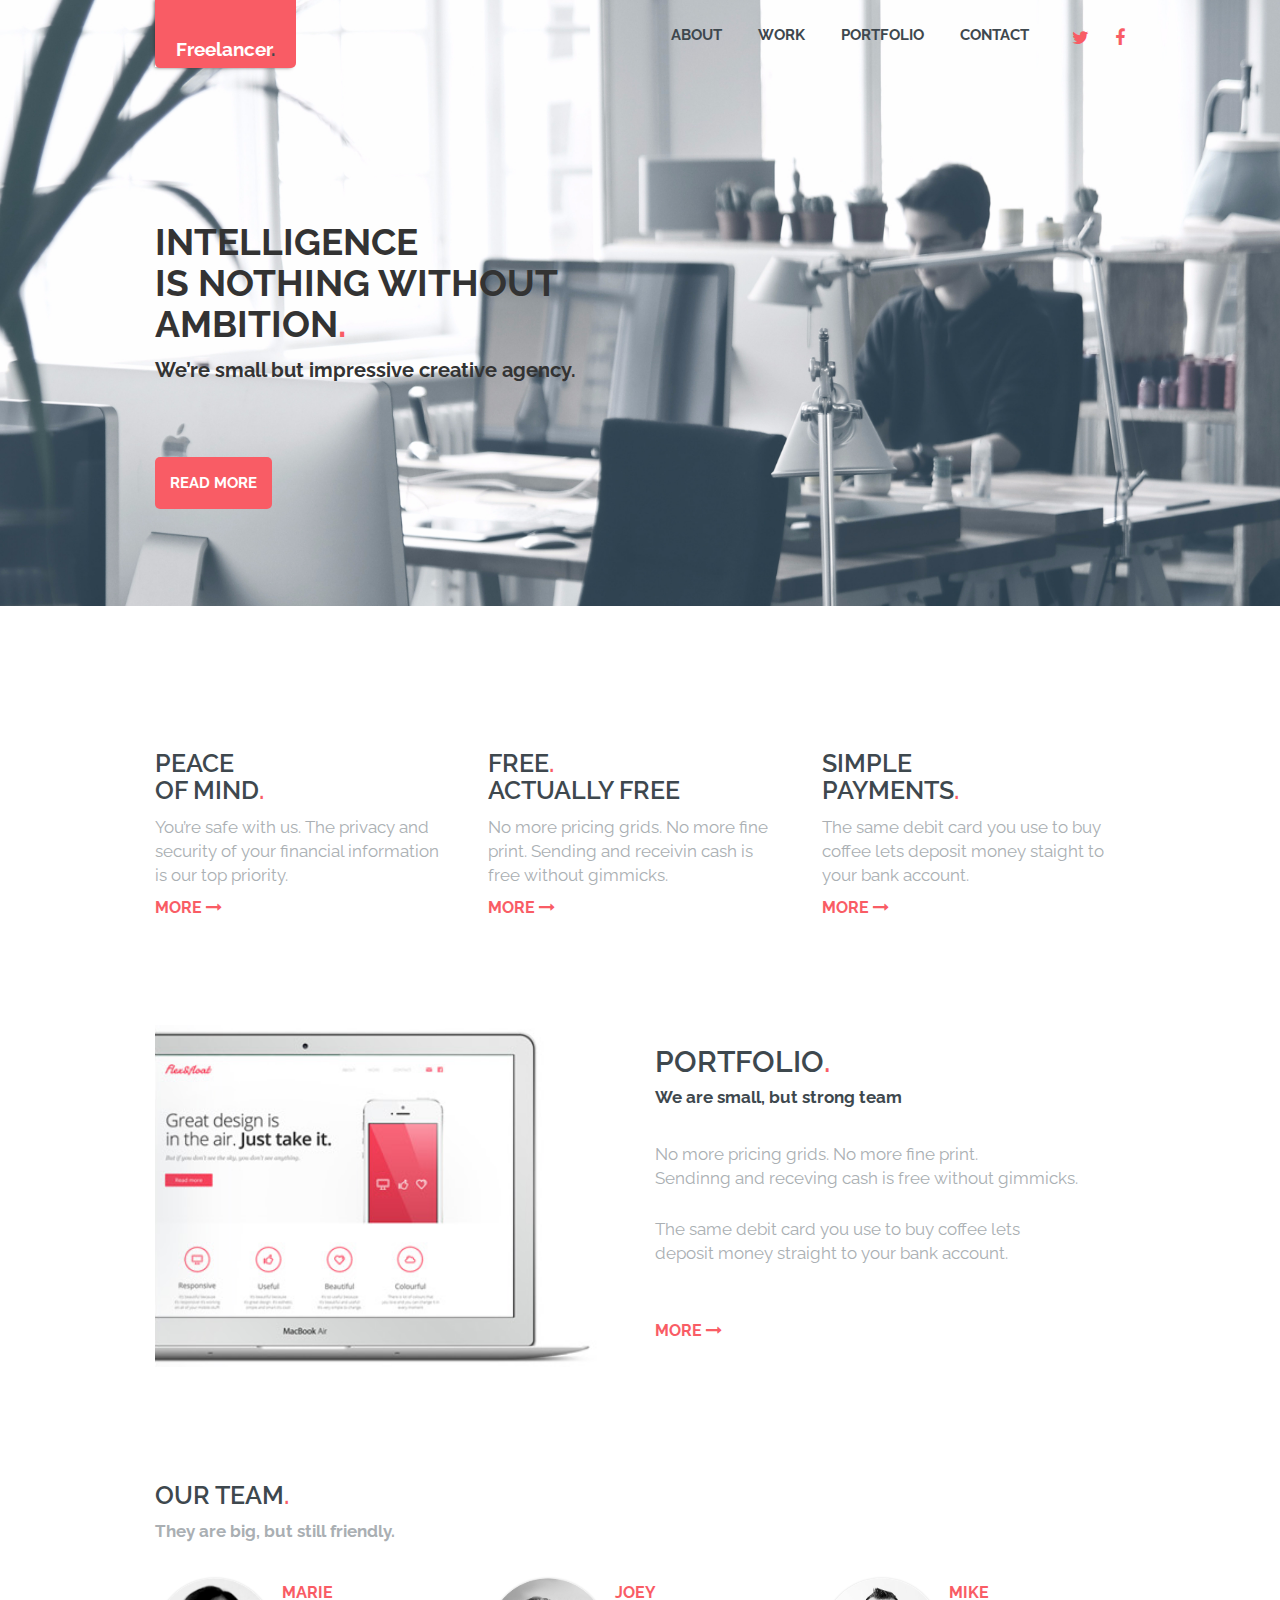
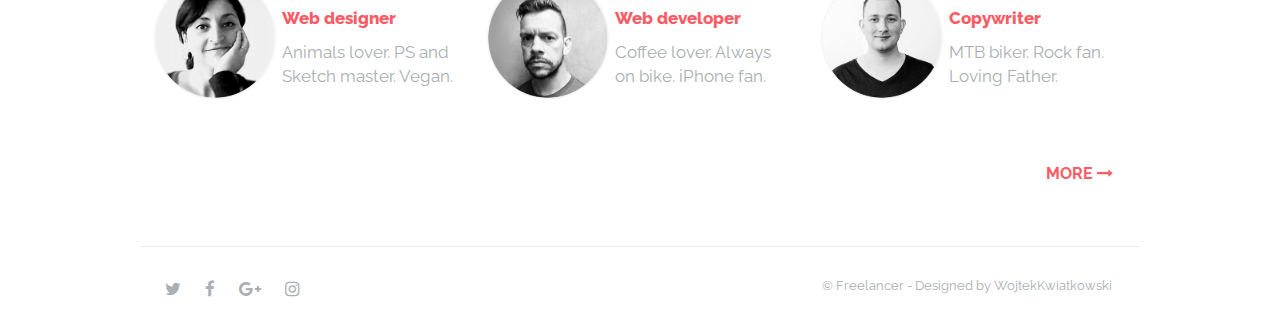
<file: index.html>
<!DOCTYPE html>
<html lang="en">
  <head>
    <meta charset="utf-8">
    <meta http-equiv="X-UA-Compatible" content="IE=edge">
    <meta name="viewport" content="width=device-width, initial-scale=1">

    <title>Freelancer</title>
    <link rel="shortcut icon" href="img/favicon.ico" type="image/x-icon">
    <!-- Bootstrap -->
    <link href="css/bootstrap.min.css" rel="stylesheet">
    <link rel="stylesheet" type="text/css" href="css/main.css">
    <link rel="stylesheet" href="font-awesome/css/font-awesome.min.css">
    <link href="https://fonts.googleapis.com/css?family=Raleway" rel="stylesheet">
  </head>

  <body>
    <div class="header">
      <div class="container">
        <div class="row">
          <div class="col-md-2">
            <div class="logo"><a href="#">Freelancer<span>.</span></a></div></div>
            <div class="col-md-4"></div>

            <div class="col-md-5"> 
              <div class="main-menu"> 
                <a href="#">ABOUT</a>
                <a href="#">WORK</a>
                <a href="#">PORTFOLIO</a>
                <a href="#">CONTACT</a>
              </div> 
            </div> 
            <div class="col-md-1"> 
              <div class="main-menu"> 
                <a href="https://twitter.com/" class="icon-links link-1" rel="external" title="twitter"><i class="fa fa-twitter" aria-hidden="true"></i></a>
                <a href="https://ru-ru.facebook.com/" class="icon-links link-2" rel="external" title="facebook"><i class="fa fa-facebook" aria-hidden="true"></i></a>
              </div>
            </div>               
                     
        </div>
        <div class="row">
          <div class="col-md-12">
            <h3 class="header-text-block-h3">INTELLIGENCE<br>IS NOTHING WITHOUT<br>AMBITION<span>.</span></h3>
            <h5 class="header-text-block-h5">We’re small but impressive creative agency.</h5>
          </div>
        </div>
        <div class="row">
          <div class="col-md-12"> 
            <div class="btn-link"><a href="#">READ MORE</a></div>
          </div>
        </div>
        </div>
      </div>
    </div>

    <div class="container">
      <div class="content">
        <div class="row">
          <div class="col-md-4">          
           <div class="article">
              <h4>PEACE<br>OF MIND<span>.</span></h4>
              <p>You’re safe with us. The privacy and<br>security of your financial information<br>is our top priority.</p>
              <a href="#">MORE <i class="fa fa-long-arrow-right" aria-hidden="true"></i></a>
            </div>
          </div>
          <div class="col-md-4">
            <div class="article">
              <h4>FREE<span>.</span><br>ACTUALLY FREE</h4>
              <p>No more pricing grids. No more fine<br>print. Sending and receivin cash is<br>free without gimmicks.</p>
              <a href="#">MORE <i class="fa fa-long-arrow-right" aria-hidden="true"></i></a>
            </div>
          </div>
          <div class="col-md-4">
            <div class="article">
              <h4>SIMPLE<br>PAYMENTS<span>.</span></h4>
              <p>The same debit card you use to buy<br>coffee lets deposit money staight to<br>your bank account.</p>
              <a href="#">MORE <i class="fa fa-long-arrow-right" aria-hidden="true"></i></a>
            </div>
          </div>       
        </div>
        <div class="row">
          <div class="col-md-6">
            <div class="portfolio">
              <img src="img/port.png">
            </div>
          </div>
          <div class="col-md-6">
            <div class="portfolio">
              <h3>PORTFOLIO<span>.</span></h3>
              <h5>We are small, but strong team</h5>
              <p>No more pricing grids. No more fine print.<br>Sendinng and receving cash is free without gimmicks.</p> 
              <p class="p">The same debit card you use to buy coffee lets<br>deposit money straight to your bank account.</p>
              <a href="#">MORE <i class="fa fa-long-arrow-right" aria-hidden="true"></i></a>
            </div>
           </div>
        </div>
        <div class="row">
          <div class="col-md-12"> 
            <h4>OUR TEAM<span>.</span></h4>
            <p>They are big, but still friendly.</p>
          </div>
        </div>
        <div class="row">
          <div class="col-md-4"> 
            <div class="about">
              <a href="#" class="about-link-img" rel="external"><img src="img/1.png"></a>
              <p class="p-1"><a href="#" rel="external">MARIE</a></p>
              <p class="p-2">Web designer</p>
              <p>Animals lover. PS and Sketch master. Vegan.</p>                   
            </div>
          </div>
          <div class="col-md-4">
            <div class="about"> 
              <a href="#" class="about-link-img" rel="external"><img src="img/3.png"></a>
              <p class="p-1"><a href="#" rel="external">JOEY</a></p>
              <p class="p-2">Web developer</p>
              <p>Coffee lover. Always on bike. iPhone fan.</p>     
            </div>
          </div>
          <div class="col-md-4"> 
            <div class="about">
              <a href="#" class="about-link-img" rel="external"><img src="img/2.png"></a>
              <p class="p-1"><a href="#" rel="external">MIKE</a></p>
              <p class="p-2">Copywriter</p>
              <p>MTB biker. Rock fan. Loving Father.</p>
            </div>
          </div>        
        </div>
        <div class="row">
          <div class="col-md-10"></div>
            <div class="col-md-2">
              <div class="about-link"><a href="#">MORE <i class="fa fa-long-arrow-right" aria-hidden="true"></i></a></div>
            </div>
          </div>
        </div>
      </div>
    </div>

    
      <div class="container">
        <div class="row">
        <div class="footer">
          <hr>
          <div class="col-md-4">
            <div class="footer-social-links">
              <a href="#" title="twitter"><i class="fa fa-twitter" aria-hidden="true"></i></a>
              <a href="#" title="facebook"><i class="fa fa-facebook" aria-hidden="true"></i></a>            
              <a href="#" title="google-plus"><i class="fa fa-google-plus" aria-hidden="true"></i></a>
              <a href="#" title="instagram"><i class="fa fa-instagram" aria-hidden="true"></i></a>
            </div>
          </div>
          <div class="col-md-4"></div>
          <div class="col-md-4">
            <div class="footer-inf">  
              <p>© Freelancer - Designed by WojtekKwiatkowski</p>
            </div>
          </div>
        </div>
      </div>
    </div>  

  <script src="https://ajax.googleapis.com/ajax/libs/jquery/1.12.4/jquery.min.js"></script>
  <script src="js/bootstrap.min.js"></script>
  <script type="text/javascript">
      /* <![CDATA[ */
      function externalLinks() {
        links = document.getElementsByTagName("a");
        for (i=0; i<links.length; i++) {
          link = links[i];
          if (link.getAttribute("href") && link.getAttribute("rel") == "external")
          link.target = "_blank";
        }
      }
      window.onload = externalLinks;
      /* ]]> */ 
  </script>

  </body>
</html>
</file>
<file: css/main.css>
body {
	font-family: 'Raleway', sans-serif;
}

a:hover {
	text-decoration: none;
}

a {
	font-size: 16px;
}

h3 {
	font-size: 30px;
}

h4 {
	font-size: 25px;
}

h5 {
    font-size: 20px;
}

p {
	font-size: 17px;
}

.btn-link:hover {
	text-decoration: none;
}

.container {
    width: 1000px;
}

.header {
	background-image: url(../img/jAWyjfT.jpeg);
	background-repeat: no-repeat;
	background-size: cover;
    height: 606px;
}

.logo {
    padding-top: 36px;
    padding-bottom: 4px;
    text-align: center;
    width: 136px;
    box-shadow: 0 0 4px;
}

.logo span {
	color: #3e484e;
}

.logo a {
    color: #fff;
    font-weight: bold;
    font-size: 19px;
    background-color: #f95c65;
    border-radius: 0 0 5px 5px;
    padding: 39px 21px 8px;
}


.logo a:hover {
	background-color: rgba(255, 255, 255, 0.56);
	color: #f95c65;
    transition: 0.4s ease-in-out;
}

.btn-link a:hover {
	background-color: rgba(255, 255, 255, 0.56);
	color: #f95c65;
    transition: 0.4s ease-in-out;	
}

.main-menu {
    padding-top: 25px;
    margin-right: -15px;
}

.main-menu a {
    color: #3e484e;
    font-weight: bold;
	padding: 0 16px;
    font-size: 15px;
}

.main-menu a:hover {
	color: #f95c65;
}

a.icon-links  {
	color: #f95c65;
    font-size: 18px;
}

a.icon-links:hover {
    color: #3e484e;	
}

a.link-1 {
    padding-left: 0;
    padding-right: 22px;
}

a.link-2 {
	padding: 0;
}

h3.header-text-block-h3 {
    margin-top: 155px;
    font-weight: bold;
    margin-bottom: 15px;
	font-size: 37px;
}

h5.header-text-block-h5 {
	margin-bottom: 52px;
	font-weight: bold;
}

.btn-link {
    margin-top: 40px;
    margin-bottom: 155px
}

.btn-link a {
    padding: 17px 15px;
    background-color: #f95c65;
    color: #fff;
    border-radius: 5px;
    font-size: 15px;
    font-weight: bold;
}

/* content block */

.content {
	color: #3e484e;
}

.content a:hover {
	padding: 5px;
	background-color: #f95c65;
	color: #fff;
	border-radius: 3px;
	transition: 0.3s linear;
}

.article {
    padding: 90px 0 105px 0;
	
}

h4 {
	font-weight: 600;
}

span {
	color: #f95c65;
}

.content a {
	color: #f95c65;
	font-weight: bold;
}

.content h3 {
	font-weight: 600;
}

.content p {
    color: #aaafb3;
}

.portfolio {
	margin-bottom: 105px;
}

.portfolio h5 {
	margin-bottom: 35px;
    font-size: 17px;
    font-weight: bold;
}

.portfolio p {
    color: #aaafb3;
	padding-bottom: 16px;
}

p.p {
    margin-bottom: 39px;
}

.portfolio img {
	width: 527px;
}

/*     */

.row .col-md-12 p {
	font-weight: bold;
}


.about {
    margin: 25px 0 35px 0;
    height: 150px;
}

.about img {
    float: left;
    margin-right: 7px;
    width: 120px;
    border-radius: 50%;
    box-shadow: 0px 0px 2px #d4d4d4;
}

.about .p-1 {
    font-weight: bold;
    color: #3e484e;
    margin-bottom: 0;
    font-size: 19px;
   font-weight: 900;
}

.about .p-2 {
    color: #f95c65;
    font-weight: 800;
}

.about-link {
	padding-left: 58px;
	margin-bottom: 50px;
}

/* footer block */

hr {
    margin: 10px 0;
}

.footer {
    color: #aaafb3;	
	height: 50px;
}

.footer-social-links, .footer-inf {
	padding: 20px 0;
}

.footer-social-links a {
	padding: 0 10px;
	color: #aaafb3;	
    font-size: 17px;
}

.footer-social-links a:hover {
	color: #f95c65;
    transition: 1s;
}

.footer-inf p {
	font-size: 13px;
}
</file>
